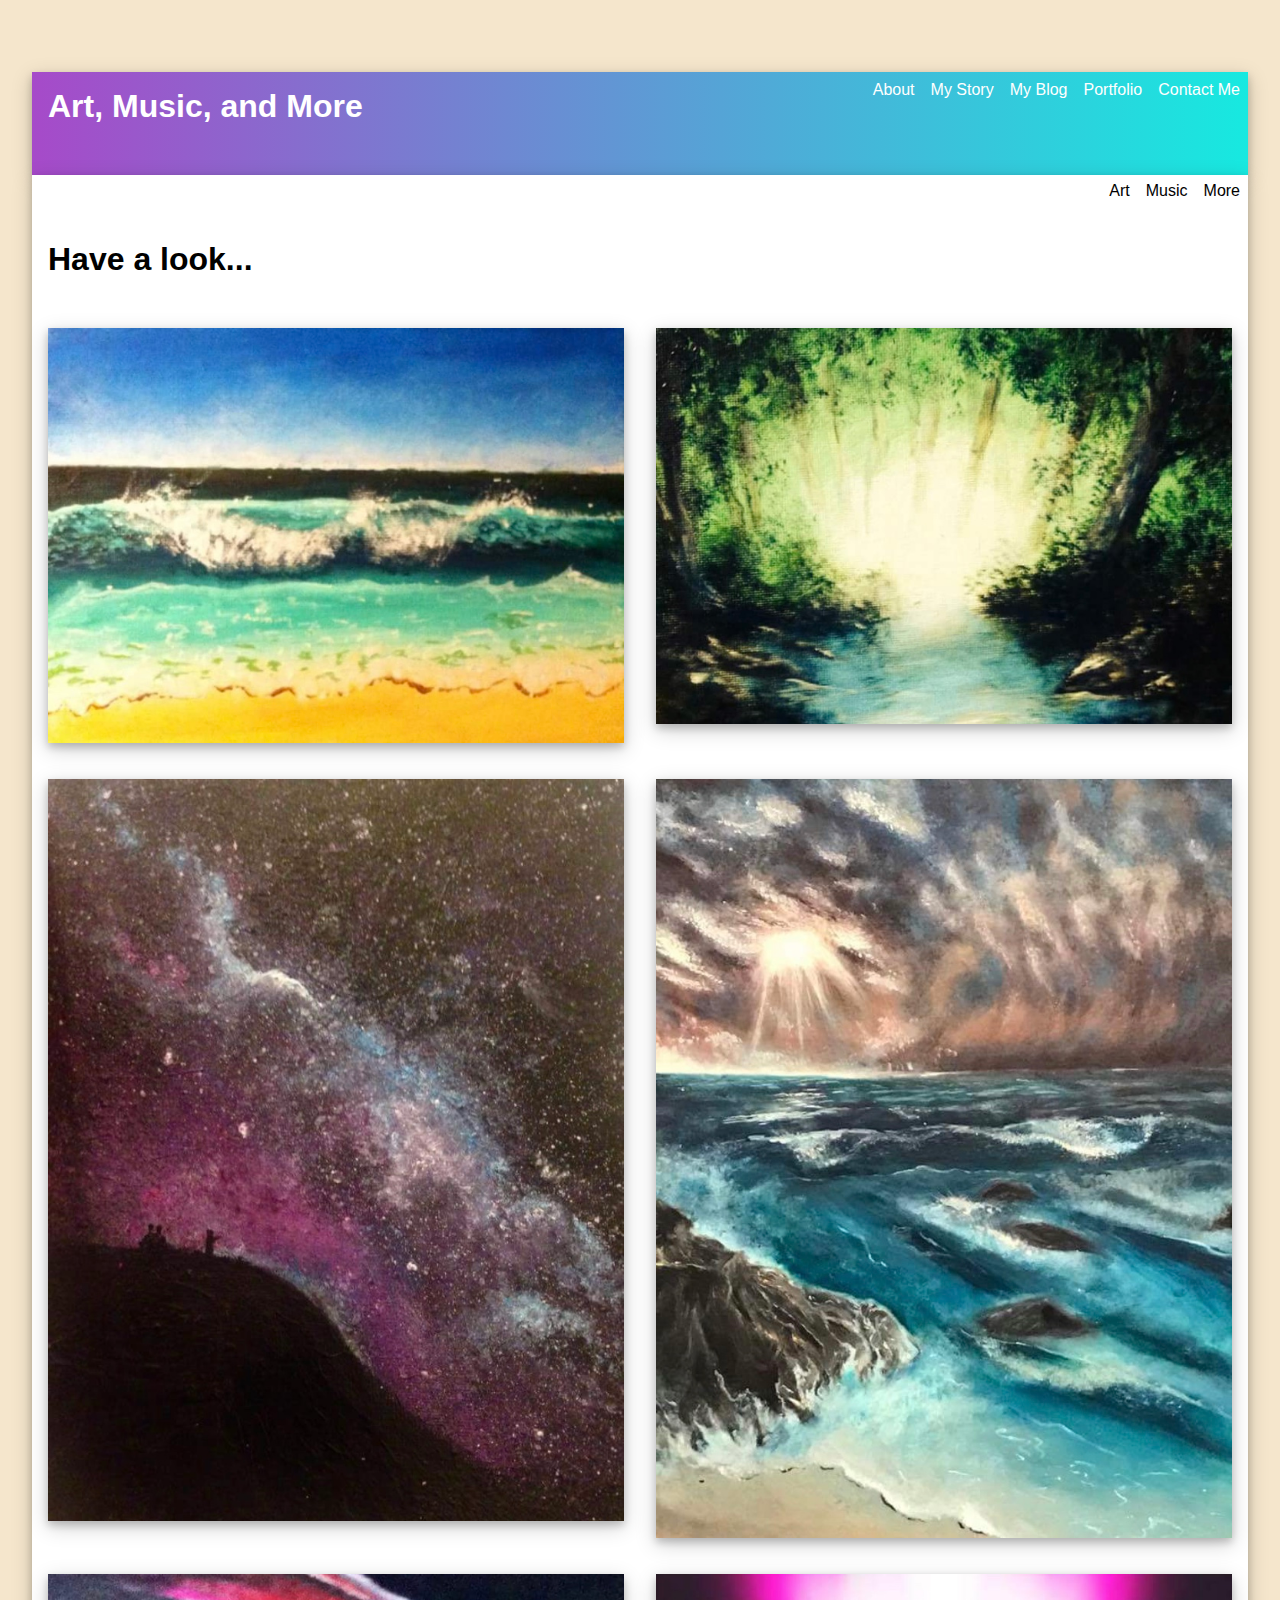
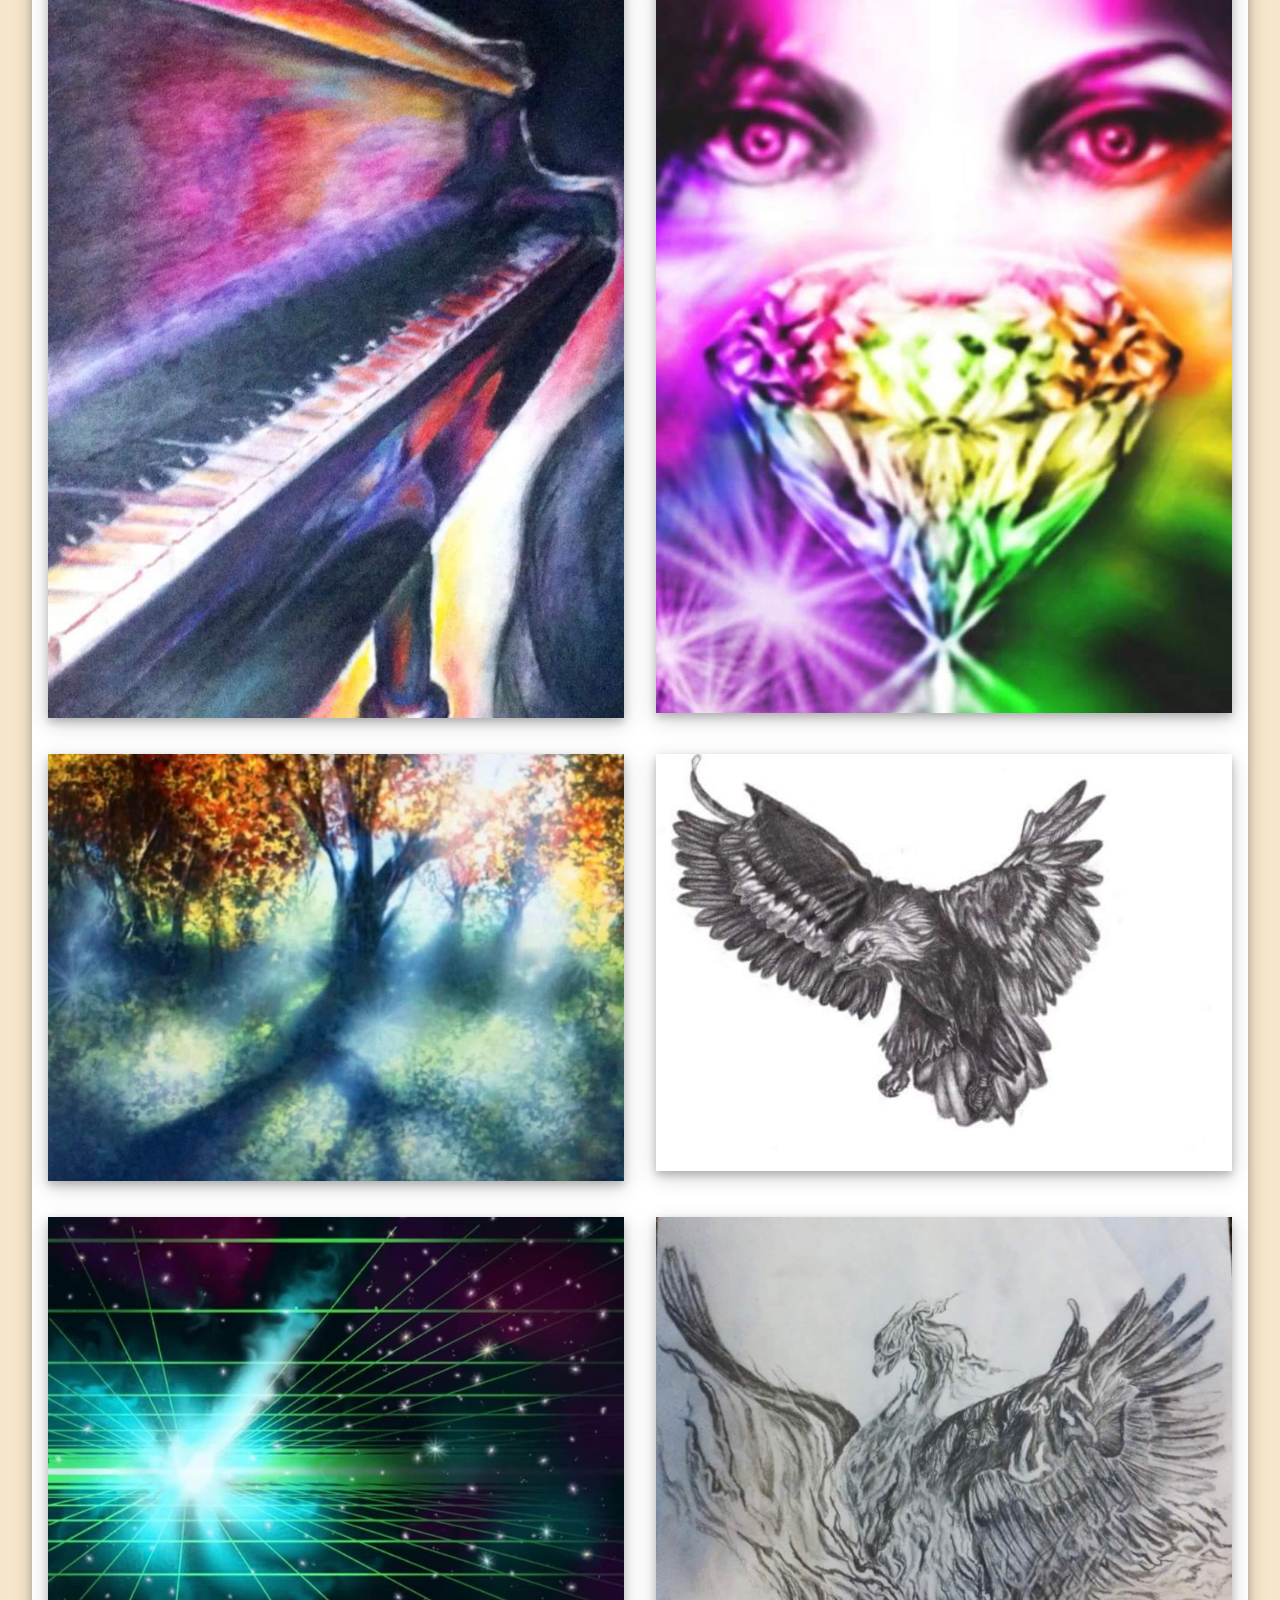
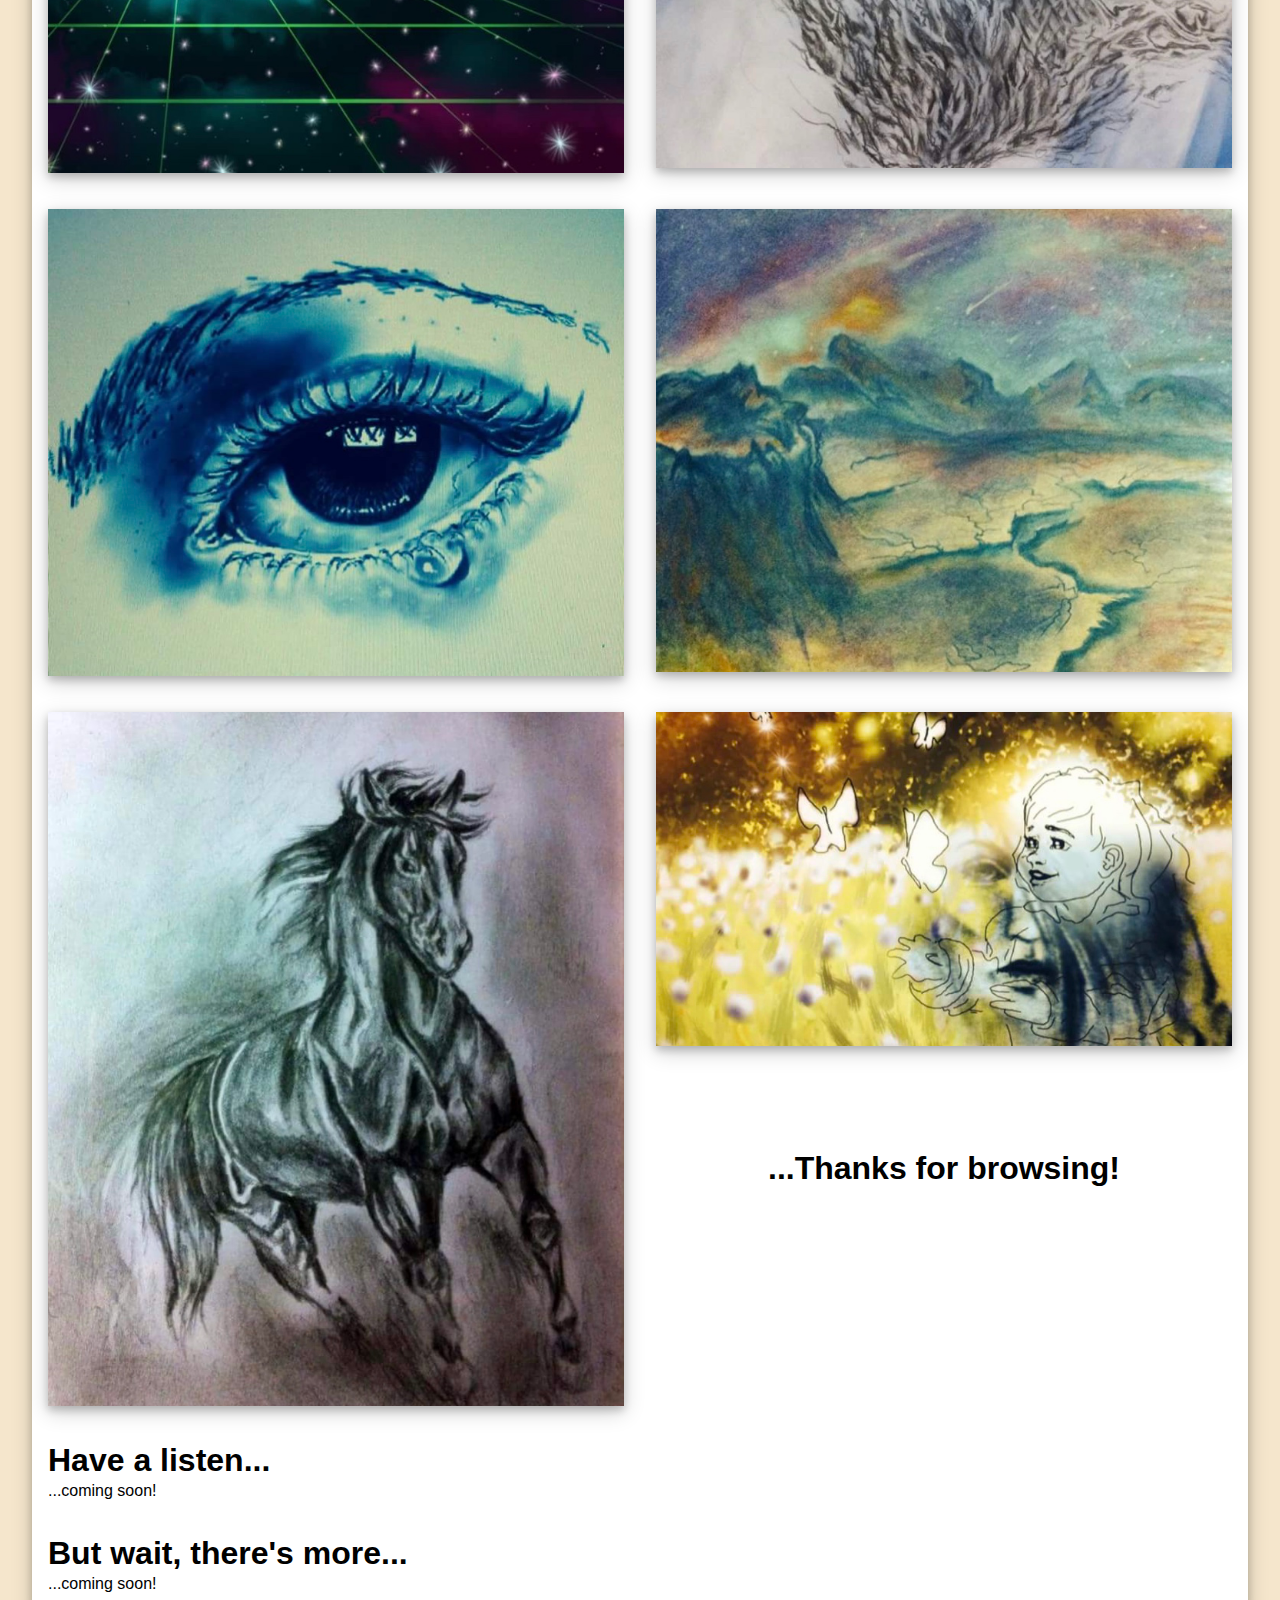
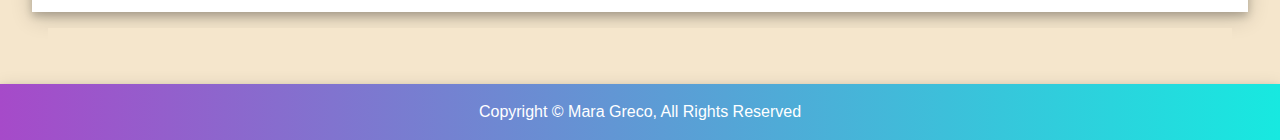
<file: art-music-more.html>
<!DOCTYPE html>
<html>
<head>
	<title>Mara's Webpage</title>
	<meta http-equiv="x-ua-compatible" content="ie-edge">
	<meta name="viewport" content="width=device-width", inital-scale="1.0" />
	<link rel="stylesheet" type="text/css" href="assets/css/style.css">
</head>
<body class="art-music-more-body">
	<div class="wrapper">
		<div class="row">
			<div class="col-12">
				<div class="site-spacer-2">
				</div>
			</div>
		</div>
	</div>
	<header class="site-header-2 wrapper">
		<div class="row">
			<div class="col-12">
				<h1>Art, Music, and More</h1>
				<nav class="large-header-nav">
					<ul class="large-header-nav-list">
						<li><a class="a-2" href="index.html">About</a></li>
						<li><a class="a-2" href="my-story.html">My Story</a></li>
						<li><a class="a-2" href="#">My Blog</a></li>
						<li><a class="a-2" href="portfolio.html">Portfolio</a></li>
						<li><a class="a-2" href="contact-me.html">Contact Me</a></li>
					</ul>
				</nav>
				<img class="menu-icon" onclick="showDropdown()" src="assets/img/menu-icon.png">
				<div id="myDropdown" class="dropdown-content">
					<a href="index.html">About</a>
					<a href="my-story.html">My Story</a>
					<a href="#">My Blog</a>
					<a href="portfolio.html">My Portfolio</a>
					<a href="contact-me.html">Contact Me</a>
				</div>
			</div>
		</div>
	</header>
	<section class="art-music-more-wrapper wrapper" aria-label="hero">
	<div id="art">
		<div class="row">
			<div class="col-12">
				<ul class="art-music-more-menu">
					<li><a class="a-4" href="#art">Art</a></li>
					<li><a class="a-4" href="#music">Music</a></li>
					<li><a class="a-4" href="#more">More</a></li>
				</ul>
			</div>
			<div class="col-12">
				<h1>Have a look...</h1>
				<br>
			</div>
		</div>
		<div class="row">
			<div class="col-12 col-md-6 col-lg-6">
				<img style="box-shadow: 0 4px 8px 0 rgba(0, 0, 0, 0.2), 0 6px 20px 0 rgba(0, 0, 0, 0.19);" src="assets/img/IMG_1534.jpg">
			</div>
			<div class="col-12 col-md-6 col-lg-6">
				<img style="box-shadow: 0 4px 8px 0 rgba(0, 0, 0, 0.2), 0 6px 20px 0 rgba(0, 0, 0, 0.19);" src="assets/img/IMG_1535.jpg">
			</div>
		</div>
		<div class="row">
			<div class="col-12 col-md-6 col-lg-6">
				<img style="box-shadow: 0 4px 8px 0 rgba(0, 0, 0, 0.2), 0 6px 20px 0 rgba(0, 0, 0, 0.19);" src="assets/img/IMG_1539.jpg">
			</div>
			<div class="col-12 col-md-6 col-lg-6">
				<img style="box-shadow: 0 4px 8px 0 rgba(0, 0, 0, 0.2), 0 6px 20px 0 rgba(0, 0, 0, 0.19);" src="assets/img/IMG_1538.jpg">
			</div>
		</div>
		<div class="row">
			<div class="col-12 col-md-6 col-lg-6">
				<img style="box-shadow: 0 4px 8px 0 rgba(0, 0, 0, 0.2), 0 6px 20px 0 rgba(0, 0, 0, 0.19);" src="assets/img/IMG_1525.jpg">
			</div>
			<div class="col-12 col-md-6 col-lg-6">
				<img style="box-shadow: 0 4px 8px 0 rgba(0, 0, 0, 0.2), 0 6px 20px 0 rgba(0, 0, 0, 0.19);" src="assets/img/IMG_1524.jpg">
			</div>
		</div>
		<div class="row">
			<div class="col-12 col-md-6 col-lg-6">
				<img style="box-shadow: 0 4px 8px 0 rgba(0, 0, 0, 0.2), 0 6px 20px 0 rgba(0, 0, 0, 0.19);" src="assets/img/IMG_1526.jpg">
			</div>
			<div class="col-12 col-md-6 col-lg-6">
				<img style="box-shadow: 0 4px 8px 0 rgba(0, 0, 0, 0.2), 0 6px 20px 0 rgba(0, 0, 0, 0.19);" src="assets/img/IMG_1527.jpg">
			</div>
		</div>
		<div class="row">
			<div class="col-12 col-md-6 col-lg-6">
				<img style="box-shadow: 0 4px 8px 0 rgba(0, 0, 0, 0.2), 0 6px 20px 0 rgba(0, 0, 0, 0.19);" src="assets/img/IMG_1540.jpg">
			</div>
			<div class="col-12 col-md-6 col-lg-6">
				<img style="box-shadow: 0 4px 8px 0 rgba(0, 0, 0, 0.2), 0 6px 20px 0 rgba(0, 0, 0, 0.19);" src="assets/img/IMG_1530.jpg">
			</div>
		</div>
		<div class="row">
			<div class="col-12 col-md-6 col-lg-6">
				<img style="box-shadow: 0 4px 8px 0 rgba(0, 0, 0, 0.2), 0 6px 20px 0 rgba(0, 0, 0, 0.19);" src="assets/img/IMG_1533.jpg">
			</div>
			<div class="col-12 col-md-6 col-lg-6">
				<img style="box-shadow: 0 4px 8px 0 rgba(0, 0, 0, 0.2), 0 6px 20px 0 rgba(0, 0, 0, 0.19);" src="assets/img/IMG_1529.jpg">
			</div>
		</div>
		<div class="row">
			<div class="col-12 col-md-6 col-lg-6">
				<img style="box-shadow: 0 4px 8px 0 rgba(0, 0, 0, 0.2), 0 6px 20px 0 rgba(0, 0, 0, 0.19);" src="assets/img/IMG_1528.jpg">
			</div>
			<div class="col-12 col-md-6 col-lg-6">
				<img style="box-shadow: 0 4px 8px 0 rgba(0, 0, 0, 0.2), 0 6px 20px 0 rgba(0, 0, 0, 0.19);" src="assets/img/IMG_1531.jpg">
				<h1 style="padding-top: 100px; text-align: center;">...Thanks for browsing!</h1>
			</div>
		</div>
	</div>
	<div id="music">
		<div class="row">
			<div class="col-12">
				<h1>Have a listen...</h1>
				<p>...coming soon!</p>
			</div>
		</div>
	</div>
	<div id="more">
		<div class="row">
			<div class="col-12">
				<h1>But wait, there's more...</h1>
				<p>...coming soon!</p>
			</div>
		</div>
	</div>
	</section>
	<div class="wrapper">
		<div class="row">
			<div class="col-12">
				<div class="site-spacer-2">
				</div>
			</div>
		</div>
	</div>
	<footer class="site-footer-2">
		<div class="row">
			<div class="col-12">
				<p>Copyright &copy; Mara Greco, All Rights Reserved</p>
			</div>
		</div>
	</footer>
<script>
/* When the user clicks on the button, 
toggle between hiding and showing the dropdown content */
function showDropdown() {
    document.getElementById("myDropdown").classList.toggle("show");
}

// Close the dropdown if the user clicks outside of it
window.onclick = function(event) {
  if (!event.target.matches('.menu-icon')) {

    var dropdowns = document.getElementsByClassName("dropdown-content");
    var i;
    for (i = 0; i < dropdowns.length; i++) {
      var openDropdown = dropdowns[i];
      if (openDropdown.classList.contains('show')) {
        openDropdown.classList.remove('show');
      }
    }
  }
}
</script>
</body>
</html>
</file>
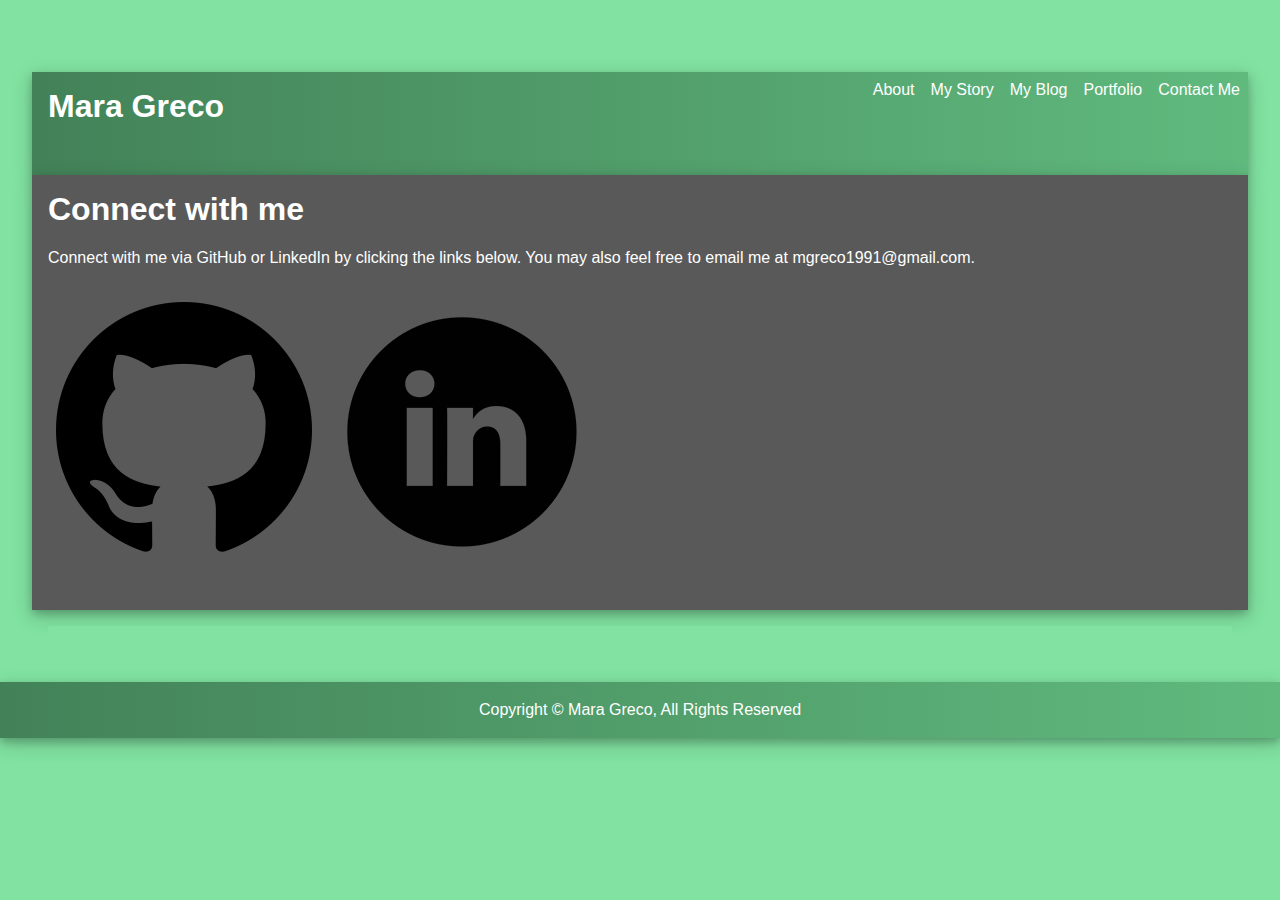
<file: contact-me.html>
<!DOCTYPE html>
<html>
<head>
	<title>Mara's Webpage</title>
	<meta http-equiv="x-ua-compatible" content="ie-edge">
	<meta name="viewport" content="width=device-width", inital-scale="1.0" />
	<link rel="stylesheet" type="text/css" href="assets/css/style.css">
</head>
<body>
	<div class="wrapper">
		<div class="row">
			<div class="col-12">
				<div class="site-spacer">
				</div>
			</div>
		</div>
	</div>
	<header class="site-header wrapper">
		<div class="row">
			<div class="col-12">
				<h1>Mara Greco</h1>
				<nav class="large-header-nav">
					<ul class="large-header-nav-list">
						<li><a href="index.html">About</a></li>
						<li><a href="my-story.html">My Story</a></li>
						<li><a href="#">My Blog</a></li>
						<li><a href="portfolio.html">Portfolio</a></li>
						<li><a href="contact-me.html">Contact Me</a></li>
					</ul>
				</nav>
				<img class="menu-icon" onclick="showDropdown()" src="assets/img/menu-icon.png">
				<div id="myDropdown" class="dropdown-content">
					<a href="index.html">About</a>
					<a href="my-story.html">My Story</a>
					<a href="#">My Blog</a>
					<a href="portfolio.html">My Portfolio</a>
					<a href="contact-me.html">Contact Me</a>
				</div>
			</div>
		</div>
	</header>
	<section class="standard wrapper" aria-label="hero">
		<div class="row">
			<div class="col-12">
				<h1>Connect with me</h1>
				<br>
				<p>
					Connect with me via GitHub or LinkedIn by clicking the links below. You may also feel free to email me at mgreco1991@gmail.com.</p>  
			</div>
			<div class="col-12">
				<a href="https://github.com/mgreco1991"><img src="assets/img/github_icon.png"></a>
				<a href="https://www.linkedin.com/in/mara-greco/"><img src="assets/img/linkedin_icon.png"></a>
			</div>
		</div>
		<div class="row">
			<div class="col-12">
			</div>
		</div>
	</section>
	<div class="wrapper">
		<div class="row">
			<div class="col-12">
				<div class="site-spacer">
				</div>
			</div>
		</div>
	</div>
	<footer class="site-footer">
		<div class="row">
			<div class="col-12">
				<p>Copyright &copy; Mara Greco, All Rights Reserved</p>
			</div>
		</div>
	</footer>
<script>
/* When the user clicks on the button, 
toggle between hiding and showing the dropdown content */
function showDropdown() {
    document.getElementById("myDropdown").classList.toggle("show");
}

// Close the dropdown if the user clicks outside of it
window.onclick = function(event) {
  if (!event.target.matches('.menu-icon')) {

    var dropdowns = document.getElementsByClassName("dropdown-content");
    var i;
    for (i = 0; i < dropdowns.length; i++) {
      var openDropdown = dropdowns[i];
      if (openDropdown.classList.contains('show')) {
        openDropdown.classList.remove('show');
      }
    }
  }
}
</script>
</body>
</html>
</file>
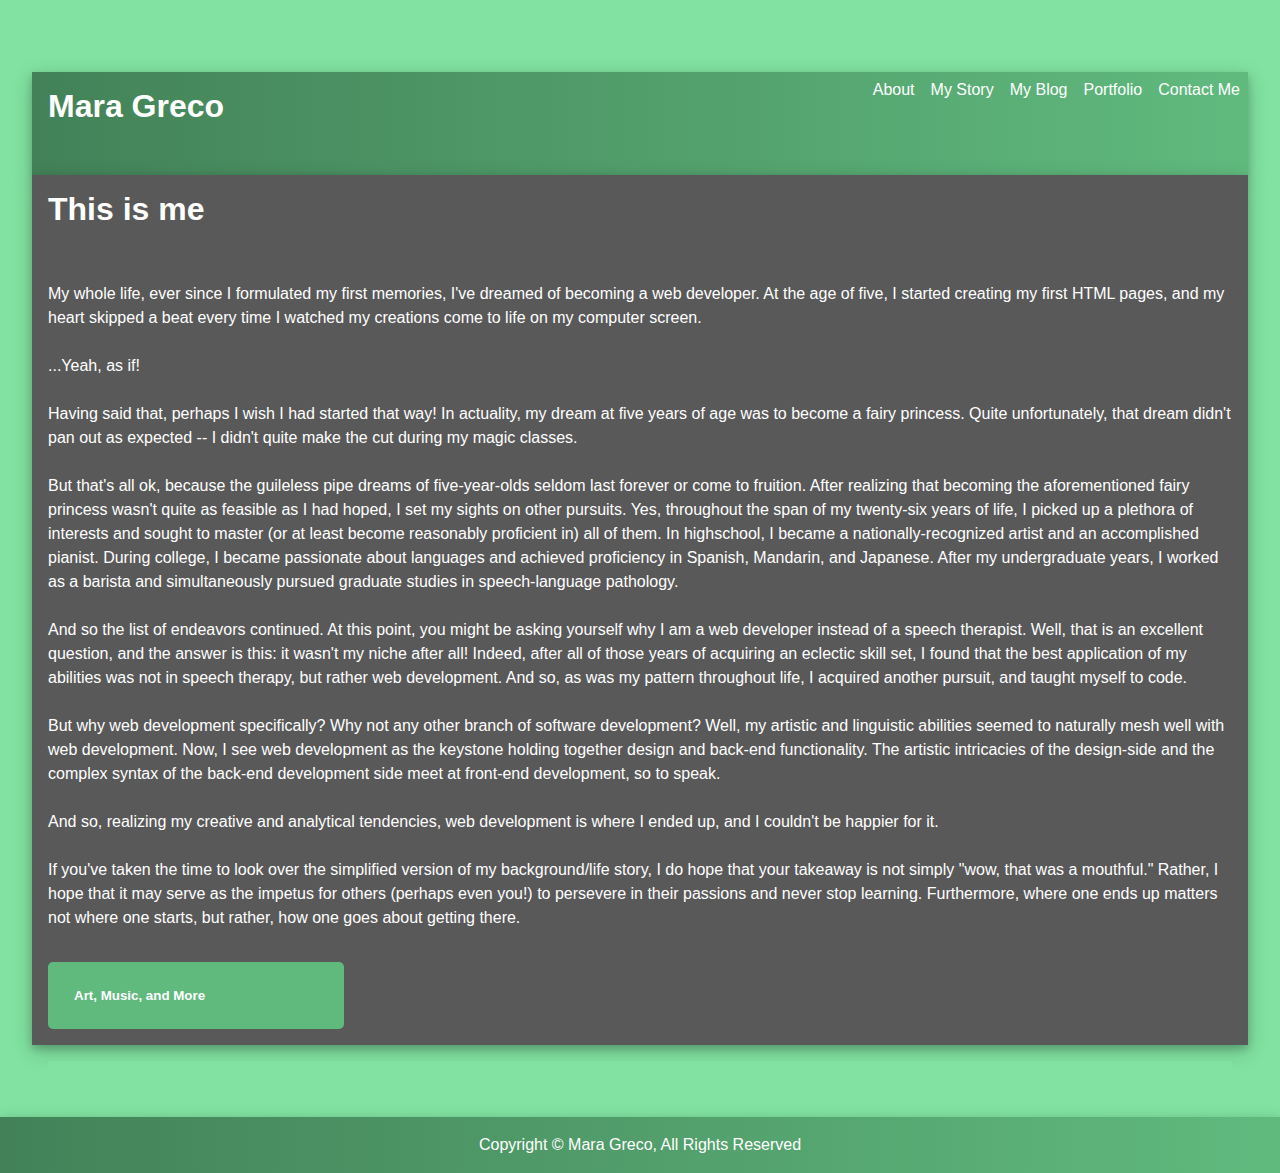
<file: my-story.html>
<!DOCTYPE html>
<html>
<head>
	<title>Mara's Webpage</title>
	<meta http-equiv="x-ua-compatible" content="ie-edge">
	<meta name="viewport" content="width=device-width", inital-scale="1.0" />
	<link rel="stylesheet" type="text/css" href="assets/css/style.css">
</head>
<body>
	<div class="wrapper">
		<div class="row">
			<div class="col-12">
				<div class="site-spacer">
				</div>
			</div>
		</div>
	</div>
	<header class="site-header wrapper">
		<div class="row">
			<div class="col-12">
				<h1>Mara Greco</h1>
				<nav class="large-header-nav">
					<ul class="large-header-nav-list">
						<li><a href="index.html">About</a></li>
						<li><a href="my-story.html">My Story</a></li>
						<li><a href="#">My Blog</a></li>
						<li><a href="portfolio.html">Portfolio</a></li>
						<li><a href="contact-me.html">Contact Me</a></li>
					</ul>
				</nav>
				<img class="menu-icon" onclick="showDropdown()" src="assets/img/menu-icon.png">
				<div id="myDropdown" class="dropdown-content">
					<a href="index.html">About</a>
					<a href="my-story.html">My Story</a>
					<a href="#">My Blog</a>
					<a href="portfolio.html">My Portfolio</a>
					<a href="contact-me.html">Contact Me</a>
				</div>
			</div>
		</div>
	</header>
	<section class="standard wrapper" aria-label="hero">
		<div class="row">
			<div class="col-12">
				<h1>This is me</h1>
				<br>
				<img class="mara-image" src="assets/img/mara_hero.png">
				<br><br>
				<p>My whole life, ever since I formulated my first memories, I've dreamed of becoming a web developer. At the age of five, I started creating my first HTML pages, and my heart skipped a beat every time I watched my creations come to life on my computer screen.  
				<br><br>
				...Yeah, as if!
				<br><br>
				Having said that, perhaps I wish I had started that way! In actuality, my dream at five years of age was to become a fairy princess. Quite unfortunately, that dream didn't pan out as expected -- I didn't quite make the cut during my magic classes. 
				<br><br>
				But that's all ok, because the guileless pipe dreams of five-year-olds seldom last forever or come to fruition. After realizing that becoming the aforementioned fairy princess wasn't quite as feasible as I had hoped, I set my sights on other pursuits. Yes, throughout the span of my twenty-six years of life, I picked up a plethora of interests and sought to master (or at least become reasonably proficient in) all of them. In highschool, I became a nationally-recognized artist and an accomplished pianist. During college, I became passionate about languages and achieved proficiency in Spanish, Mandarin, and Japanese. After my undergraduate years, I worked as a barista and simultaneously pursued graduate studies in speech-language pathology. 
				<br><br>
				And so the list of endeavors continued. At this point, you might be asking yourself why I am a web developer instead of a speech therapist. Well, that is an excellent question, and the answer is this: it wasn't my niche after all! Indeed, after all of those years of acquiring an eclectic skill set, I found that the best application of my abilities was not in speech therapy, but rather web development. And so, as was my pattern throughout life, I acquired another pursuit, and taught myself to code.  
				<br><br>
				But why web development specifically? Why not any other branch of software development? Well, my artistic and linguistic abilities seemed to naturally mesh well with web development. Now, I see web development as the keystone holding together design and back-end functionality. The artistic intricacies of the design-side and the complex syntax of the back-end development side meet at front-end development, so to speak. 
				<br><br>
				And so, realizing my creative and analytical tendencies, web development is where I ended up, and I couldn't be happier for it.
				<br><br> 
				If you've taken the time to look over the simplified version of my background/life story, I do hope that your takeaway is not simply "wow, that was a mouthful." Rather, I hope that it may serve as the impetus for others (perhaps even you!) to persevere in their passions and never stop learning. Furthermore, where one ends up matters not where one starts, but rather, how one goes about getting there.     
				</p> 
			</div>
		</div>
		<div class="row">
			<div class="col-12">
				<button><a class="a-3" href="art-music-more.html">Art, Music, and More</a></button>
			</div>
		</div>
	</section>
	<div class="wrapper">
		<div class="row">
			<div class="col-12">
				<div class="site-spacer">
				</div>
			</div>
		</div>
	</div>
	<footer class="site-footer">
		<div class="row">
			<div class="col-12">
				<p>Copyright &copy; Mara Greco, All Rights Reserved</p>
			</div>
		</div>
	</footer>
<script>
/* When the user clicks on the button, 
toggle between hiding and showing the dropdown content */
function showDropdown() {
    document.getElementById("myDropdown").classList.toggle("show");
}

// Close the dropdown if the user clicks outside of it
window.onclick = function(event) {
  if (!event.target.matches('.menu-icon')) {

    var dropdowns = document.getElementsByClassName("dropdown-content");
    var i;
    for (i = 0; i < dropdowns.length; i++) {
      var openDropdown = dropdowns[i];
      if (openDropdown.classList.contains('show')) {
        openDropdown.classList.remove('show');
      }
    }
  }
}
</script>
</body>
</html>
</file>
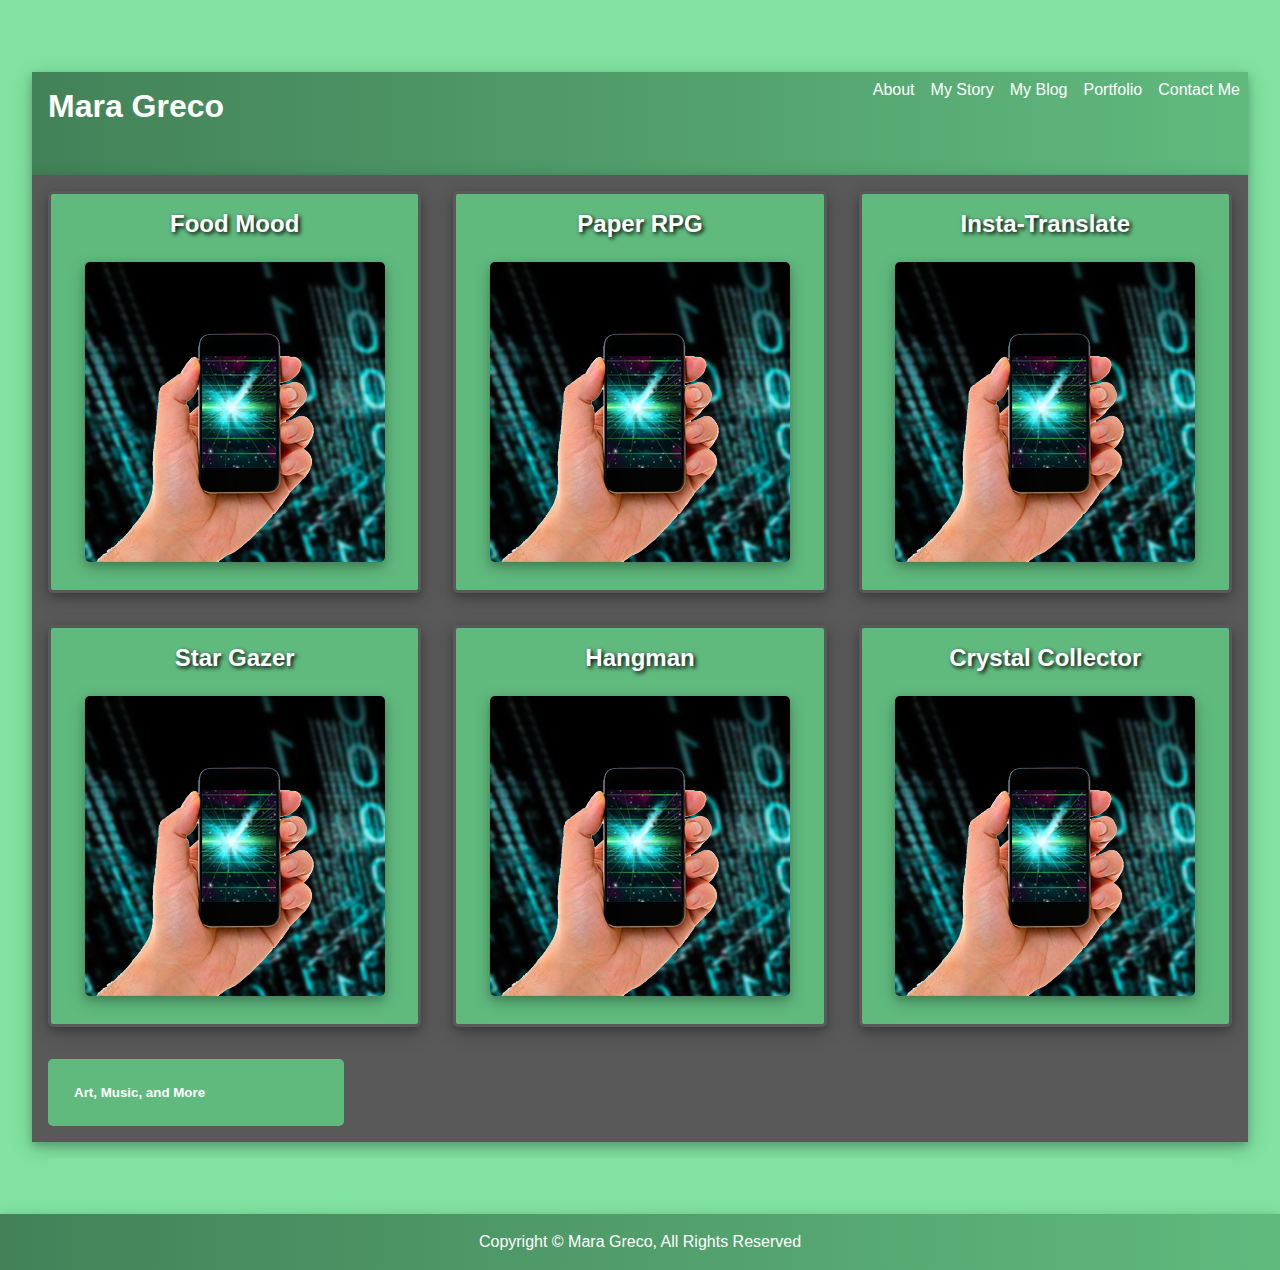
<file: portfolio.html>
<!DOCTYPE html>
<html>
<head>
	<title>Mara's Webpage</title>
	<meta http-equiv="x-ua-compatible" content="ie-edge">
	<meta name="viewport" content="width=device-width", inital-scale="1.0" />
	<link rel="stylesheet" type="text/css" href="assets/css/style.css">
</head>
<body>
	<div class="wrapper">
		<div class="row">
			<div class="col-12">
				<div class="site-spacer">
				</div>
			</div>
		</div>
	</div>
	<header class="site-header wrapper">
		<div class="row">
			<div class="col-12">
				<h1>Mara Greco</h1>
				<nav class="large-header-nav">
					<ul class="large-header-nav-list">
						<li><a href="index.html">About</a></li>
						<li><a href="my-story.html">My Story</a></li>
						<li><a href="#">My Blog</a></li>
						<li><a href="portfolio.html">Portfolio</a></li>
						<li><a href="contact-me.html">Contact Me</a></li>
					</ul>
				</nav>
				<img class="menu-icon" onclick="showDropdown()" src="assets/img/menu-icon.png">
				<div id="myDropdown" class="dropdown-content">
					<a href="index.html">About</a>
					<a href="my-story.html">My Story</a>
					<a href="#">My Blog</a>
					<a href="portfolio.html">My Portfolio</a>
					<a href="contact-me.html">Contact Me</a>
				</div>
			</div>
		</div>
	</header>
	<section class="standard wrapper" aria-label="hero">
		<div class="row">
			<div class="col-12 col-md-6 col-lg-4">
				<div class="app-card">
					<h2 style="padding: 16px;">Food Mood</h2>
					<a class="a-3" href="https://d-nop.github.io/Food-Mood/"><img class="app-img" src="assets/img/app-pic.png"></a>
				</div>
			</div>
			<div class="col-12 col-md-6 col-lg-4">
				<div class="app-card">
					<h2 style="padding: 16px;">Paper RPG</h2>
					<a class="a-3" href="https://mgreco1991.github.io/RPG-Simple-Style/"><img class="app-img" src="assets/img/app-pic.png"></a>
				</div>
			</div>
			<div class="col-12 col-md-6 col-lg-4">
				<div class="app-card">
					<h2 style="padding: 16px;">Insta-Translate</h2>
					<a class="a-3" href="https://mgreco1991.github.io/Insta-Translate/"><img class="app-img" src="assets/img/app-pic.png"></a>
				</div>
			</div>
			<div class="col-12 col-md-6 col-lg-4">
				<div class="app-card">
					<h2 style="padding: 16px;">Star Gazer</h2>
					<a class="a-3" href="https://mgreco1991.github.io/Star-Gazer/"><img class="app-img" src="assets/img/app-pic.png"></a>
				</div>
			</div>
			<div class="col-12 col-md-6 col-lg-4">
				<div class="app-card">
					<h2 style="padding: 16px;">Hangman</h2>
					<a class="a-3" href="https://mgreco1991.github.io/Hangman-Game-2/"><img class="app-img" src="assets/img/app-pic.png"></a>
				</div>
			</div>
			<div class="col-12 col-md-6 col-lg-4">
				<div class="app-card">
					<h2 style="padding: 16px;">Crystal Collector</h2>
					<a class="a-3" href="https://mgreco1991.github.io/Crystal-Collector-Game/"><img class="app-img" src="assets/img/app-pic.png"></a>
				</div>
			</div>
		</div>
		<div class="row">
			<div class="col-12">
				<button><a class="a-3" href="art-music-more.html">Art, Music, and More</a></button>
			</div>
		</div>
	</section>
	<div class="wrapper">
		<div class="row">
			<div class="col-12">
				<div class="site-spacer">
				</div>
			</div>
		</div>
	</div>
	<footer class="site-footer">
		<div class="row">
			<div class="col-12">
				<p>Copyright &copy; Mara Greco, All Rights Reserved</p>
			</div>
		</div>
	</footer>
<script>
/* When the user clicks on the button, 
toggle between hiding and showing the dropdown content */
function showDropdown() {
    document.getElementById("myDropdown").classList.toggle("show");
}

// Close the dropdown if the user clicks outside of it
window.onclick = function(event) {
  if (!event.target.matches('.menu-icon')) {

    var dropdowns = document.getElementsByClassName("dropdown-content");
    var i;
    for (i = 0; i < dropdowns.length; i++) {
      var openDropdown = dropdowns[i];
      if (openDropdown.classList.contains('show')) {
        openDropdown.classList.remove('show');
      }
    }
  }
}
</script>
</body>
</html>
</file>
<file: assets/css/style.css>
.wrapper, .row {
	*zoom: 1;
}

.wrapper:before, .row:before, .wrapper:after, .row:after {
	content: " ";
	display: table;
}
.wrapper:after, .row:after {
	clear: both;
}

*,
*:after,
*:before {
	margin: 0;
	padding: 0;
	-webkit-box-sizing: border-box;
	-moz-box-sizing: border-box;
	box-sizing: border-box;
}

img {
	height: auto !important;
	max-width: 100%;
	width: auto;
}

.wrapper {
	margin: 0 auto;
	width: 95%;
}

[class*="col-lg-"]{
	float: left;
	min-height: 1px;
	padding: 16px;
	width: 100%;
}

[class*="col-md-"]{
	float: left;
	min-height: 1px;
	padding: 16px;
	width: 100%;
}

[class*="col-"]{
	float: left;
	min-height: 1px;
	padding: 16px;
	width: 100%;
}

@media only screen and (min-width: 1025px){
	.wrapper {
		max-width: 1920px;
		width: 95%;
	}
	.col-lg-1 {
		width: 8.33333%;
	}
	.col-lg-2 {
		width: 16.66667%;
	}
	.col-lg-3 {
		width: 25%;
	}
	.col-lg-4 {
		width: 33.33333%;
	}
	.col-lg-5 {
		width: 41.66667%;
	}
	.col-lg-6 {
		width: 50%;
	}
	.col-lg-7 {
		width: 58.33333%;
	}
	.col-lg-8 {
		width: 66.66667%;
	}
	.col-lg-9 {
		width: 75%;
	}
	.col-lg-10 {
		width: 83.33333%;
	}
	.col-lg-11 {
		width: 91.66667%;
	}
	.col-lg-12 {
		width: 100%;
	}
}

@media only screen and (max-width: 1024px){
	.wrapper {
		max-width: 1920px;
		width: 95%;
	}
	.col-md-1 {
		width: 8.33333%;
	}
	.col-md-2 {
		width: 16.66667%;
	}
	.col-md-3 {
		width: 25%;
	}
	.col-md-4 {
		width: 33.33333%;
	}
	.col-md-5 {
		width: 41.66667%;
	}
	.col-md-6 {
		width: 50%;
	}
	.col-md-7 {
		width: 58.33333%;
	}
	.col-md-8 {
		width: 66.66667%;
	}
	.col-md-9 {
		width: 75%;
	}
	.col-md-10 {
		width: 83.33333%;
	}
	.col-md-11 {
		width: 91.66667%;
	}
	.col-md-12 {
		width: 100%;
	}
}

@media only screen and (max-width: 480px){
	.wrapper {
		max-width: 1920px;
		width: 95%;
	}
	.col-1 {
		width: 8.33333%;
	}
	.col-2 {
		width: 16.66667%;
	}
	.col-3 {
		width: 25%;
	}
	.col-4 {
		width: 33.33333%;
	}
	.col-5 {
		width: 41.66667%;
	}
	.col-6 {
		width: 50%;
	}
	.col-7 {
		width: 58.33333%;
	}
	.col-8 {
		width: 66.66667%;
	}
	.col-9 {
		width: 75%;
	}
	.col-10 {
		width: 83.33333%;
	}
	.col-11 {
		width: 91.66667%;
	}
	.col-12 {
		width: 100%;
	}
}

.wrapper, .row {
	*zoom: 1;
}

.wrapper:before, .row:before, .wrapper: after, .row:after {
	content: " ";
	display: table;
}

.wrapper:after, .row:after {
	clear: both;
}

h1, h2, h3, h4, h5, h6, p, a {
	font-family: Arial, Helvetica, sans-serif;
	word-wrap: break-word;
}

p {
	line-height: 24px;
}

body {
	background-color: #81e2a1;
}

.site-header, .site-footer {
	background-image: linear-gradient(to right, #438258, #60ba7e);
	box-shadow: 0 4px 8px 0 rgba(0, 0, 0, 0.2), 0 6px 20px 0 rgba(0, 0, 0, 0.19);
	color: white;
}

.site-spacer {
	background-color: #81e2a1;
	display: block;
	height: 40px;
}

.hero {
	background-color: #595959;
	background-image: url("../img/mara_hero.png");
	background-position: center;
	background-repeat: no-repeat;
	background-size: cover;
	box-shadow: 0 4px 8px 0 rgba(0, 0, 0, 0.2), 0 6px 20px 0 rgba(0, 0, 0, 0.19);
	color: white;
	height: 600px;
	overflow: scroll;
}

.standard {
	background-color: #595959;
	box-shadow: 0 4px 8px 0 rgba(0, 0, 0, 0.2), 0 6px 20px 0 rgba(0, 0, 0, 0.19);
	color: white;
}

@media only screen and (max-width: 1024px){
	.hero {
		background-image: none;
	}
}

.mara-image {
	box-shadow: 0 4px 8px 0 rgba(0, 0, 0, 0.2), 0 6px 20px 0 rgba(0, 0, 0, 0.19);
	display: none;
}

@media only screen and (max-width: 1024px){
	.mara-image {
		display: block;
	}
}

.site-footer, .site-footer-2 {
	text-align: center;
}

button {
	background-color: #60ba7e;
	border: 2px solid #60ba7e;
	border-radius: 5px;
	color: white;
	font-weight: bold;
	padding: 16px;
	text-align: center;
	width: 100%;
}

@media only screen and (min-width: 1025px){
	button {
		display: flex;
		width: 25%;
	}
}

.large-header-nav, .large-header-nav-list {
	display: none;
	list-style-type: none;
}

@media only screen and (min-width: 750px){
	.large-header-nav, .large-header-nav-list {
		display: flex;
		left: 12px;
		margin-left: auto;
		position: relative;
		bottom: 26px;
	}
}

.large-header-nav, a {
	color: white;
	padding: 8px;
	text-decoration: none;
}

a:hover {
	background-color: #595959;
	color: white;
}

.menu-icon {
	float: right;
	position: relative;
	top: -42px;
}

@media only screen and (min-width: 750px){
	.menu-icon {
		display: none;
	}
}

.dropdown-content {
	background-color: #595959;
	border-radius: 5px;
	box-shadow: 0 4px 8px 0 rgba(0, 0, 0, 0.2), 0 6px 20px 0 rgba(0, 0, 0, 0.19);
	display: none;
	margin-left: auto;
	position: relative;
	width: 170px;
	z-index: 1;
}

.dropdown-content a {
      color: white;
      display: block;
      padding: 12px 16px;
      text-decoration: none; }

.menu-item-dropdown:hover .dropdown-content {
	display: block;
}

.art-music-more-body {
	background-color: #F5E6CC;
	
}

.site-spacer-2 {
	background-color: #F5E6CC;
	display: block;
	height: 40px;
}

.site-header-2, .site-footer-2 {
	background-image: linear-gradient(to right, #A64Ac9, #17e9e0);
	box-shadow: 0 4px 8px 0 rgba(0, 0, 0, 0.2), 0 6px 20px 0 rgba(0, 0, 0, 0.19);
	color: white;
}

.art-music-more-wrapper {
	background-color: white;
	box-shadow: 0 4px 8px 0 rgba(0, 0, 0, 0.2), 0 6px 20px 0 rgba(0, 0, 0, 0.19);
}

.a-2:hover {
	background-color: #fccd04;
}

.a-3 {
	display: block;
}

.a-3:hover {
	background-color: #60ba7e;
}

.a-4 {
	color: black;
}

.art-music-more-menu {
		display: flex;
		float: right;
		left: 16px;
		list-style-type: none;
		margin-left: auto;
		position: relative;
		bottom: 9px;
}

.show {
	display: block;
}

.app-card {
	background-color: #60ba7e;
	border: 3px solid #595959;
	border-radius: 5px;
	box-shadow: 0 4px 8px 0 rgba(0, 0, 0, 0.2), 0 6px 20px 0 rgba(0, 0, 0, 0.19);
	display: block;
	padding-bottom: 16px;
	text-align: center;
	text-shadow: 2px 2px 4px #000000;
}

.app-img {
	border-radius: 5px;
	box-shadow: 0 4px 8px 0 rgba(0, 0, 0, 0.2), 0 6px 20px 0 rgba(0, 0, 0, 0.19);
}
</file>
